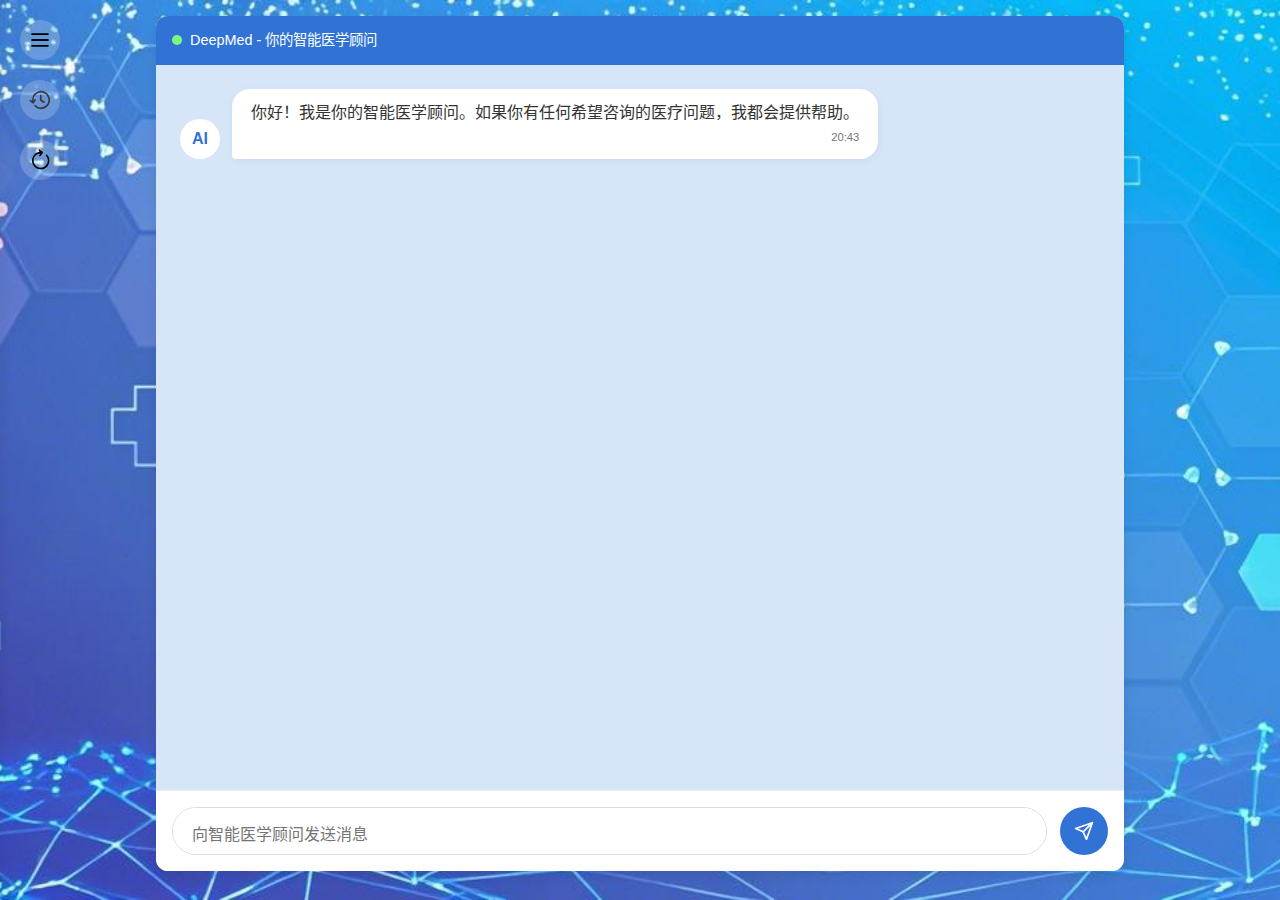
<file: ChatMate-main/templates/index.html>
<!DOCTYPE html>
<html lang="zh-CN">
<head>
    <meta charset="UTF-8">
    <meta name="viewport" content="width=device-width, initial-scale=1.0">
    <title>DeepMed - 智能医学顾问</title>
    <link rel="stylesheet" type="text/css" href="../static/styles.css">
</head>
<body>
    <!-- 侧边栏 -->
    <div class="sidebar" id="sidebar">
        <div class="sidebar-header">
            <div class="sidebar-title">历史对话</div>
            <button class="close-sidebar" id="close-sidebar">&times;</button>
        </div>
        <div class="history-list" id="history-list">
            <!-- 历史对话将通过JavaScript动态添加 -->
        </div>
        <div class="sidebar-footer">
            <button class="new-chat-btn" id="new-chat-btn">开始新对话</button>
            <!-- <button class="settings-btn" id="settings-btn">设置</button> -->
        </div>
    </div>

    <!-- 设置弹窗 -->
    <div class="settings-modal" id="settings-modal">
        <div class="settings-content">
            <div class="settings-header">
                <h3 class="settings-title">API 设置</h3>
                <button class="close-settings" id="close-settings">&times;</button>
            </div>
            <form class="settings-form" id="settings-form">
                <div class="form-group">
                    <label for="api-url" class="form-label">API 地址</label>
                    <input type="text" id="api-url" class="form-input" placeholder="https://api.example.com/v1">
                </div>
                <div class="form-group">
                    <label for="api-key" class="form-label">API 密钥</label>
                    <input type="password" id="api-key" class="form-input" placeholder="输入您的API密钥">
                </div>
                <div class="form-group">
                    <label for="model-name" class="form-label">模型名称</label>
                    <input type="text" id="model-name" class="form-input" placeholder="gpt-4o-mini">
                </div>
            </form>
            <div class="settings-footer">
                <button type="button" class="btn btn-secondary" id="clear-settings">清除</button>
                <button type="button" class="btn btn-primary" id="save-settings">保存</button>
            </div>
        </div>
    </div>

    <!-- 侧边栏遮罩 -->
    <div class="sidebar-overlay" id="sidebar-overlay"></div>

    <!-- 主内容区域 -->
    <div class="main-content" id="main-content">
        <!-- <header>
            <button class="menu-btn" id="menu-btn">☰</button>
            <div class="header-content"> -->
                <!-- <h1>Soul Chat</h1> -->
                <!-- <p class="subtitle">心灵对话空间 - 倾听你的心声</p>
            </div> -->
            <!-- 占位保持对称 -->
            <!-- <div style="width: 40px;"></div>
        </header> -->

        <button class="menu-btn" id="settings-btn">
            <img src="../static/logo/a-more2.svg" alt="更多" width="24" height="24">
        </button>
        <button class="menu-btn" id="menu-btn" style="top: 80px;">
            <img src="../static/logo/lishijilu.svg" alt="历史记录" width="24" height="24">
        </button>
        <button class="menu-btn" id="clear-history-btn" style="top: 140px;">
            <img src="../static/logo/shuaxin.svg" alt="刷新" width="24" height="24">
        </button>

        <main>
            <div class="chat-container">
                <div class="chat-header">
                    <div class="status"></div>
                    <span>DeepMed - 你的智能医学顾问</span>
                </div>

                <div class="chat-messages" id="chat-messages">
                    <div class="message-container bot">
                        <div class="avatar bot-avatar">AI</div>
                        <div class="message bot-message">
                            你好！我是你的智能医学顾问。如果你有任何希望咨询的医疗问题，我都会提供帮助。
                            <div class="message-time">刚刚</div>
                        </div>
                    </div>
                </div>

                <div class="typing-indicator" id="typing-indicator">
                    <div class="typing-dot"></div>
                    <div class="typing-dot"></div>
                    <div class="typing-dot"></div>
                </div>

                <div class="input-area">
                    <textarea class="message-input" id="message-input" placeholder="向智能医学顾问发送消息" rows="1"></textarea>
                    <button class="send-button" id="send-button">
                        <svg class="send-icon" viewBox="0 0 24 24" fill="none" xmlns="http://www.w3.org/2000/svg">
                            <path d="M22 2L11 13" stroke="currentColor" stroke-width="2" stroke-linecap="round" stroke-linejoin="round"/>
                            <path d="M22 2L15 22L11 13L2 9L22 2Z" stroke="currentColor" stroke-width="2" stroke-linecap="round" stroke-linejoin="round"/>
                        </svg>
                    </button>
                </div>
            </div>
        </main>

    </div>
    <script src="../static/scripts.js"></script>
</body>
</html>
</file>
<file: ChatMate-main/static/styles.css>
:root {
    --primary-color: #3173d5;
    --secondary-color: #f0f6ff;
    --text-color: #333;
    --light-text: #777;
    --bg-color: #fefefe;
    --chat-bg: #d7e5f9;
    --user-bubble: #eff6ff;
    --bot-bubble: #ffffff;
    --reasoner-bubble: #eeeeee;
    --shadow: 0 4px 12px rgba(0, 0, 0, 0.08);
    --sidebar-width: 280px;
}

* {
    margin: 0;
    padding: 0;
    box-sizing: border-box;
    font-family: 'Segoe UI', 'PingFang SC', 'Microsoft YaHei', sans-serif;
}

body {
    background-color: var(--bg-color);
    color: var(--text-color);
    line-height: 1.6;
    min-height: 100vh;
    display: flex;
    overflow-x: hidden;
}

/* 侧边栏样式 */
.sidebar {
    width: var(--sidebar-width);
    background-color: white;
    box-shadow: 2px 0 10px rgba(0, 0, 0, 0.05);
    height: 100vh;
    position: fixed;
    left: 0;
    top: 0;
    z-index: 100;
    transform: translateX(-100%);
    transition: transform 0.3s ease;
    display: flex;
    flex-direction: column;
}

.sidebar.active {
    transform: translateX(0);
}

.sidebar-header {
    padding: 1.2rem;
    border-bottom: 1px solid #eee;
    display: flex;
    justify-content: space-between;
    align-items: center;
}

.sidebar-title {
    font-size: 1.1rem;
    font-weight: 600;
    color: var(--primary-color);
}

.close-sidebar {
    background: none;
    border: none;
    font-size: 1.2rem;
    cursor: pointer;
    color: var(--light-text);
}

.history-list {
    flex: 1;
    overflow-y: auto;
    padding: 0.5rem 0;
}

.history-item {
    padding: 0.8rem 1.2rem;
    cursor: pointer;
    transition: background-color 0.2s;
    border-left: 3px solid transparent;
}

.history-item:hover {
    background-color: var(--secondary-color);
}

.history-item.active {
    background-color: var(--secondary-color);
    border-left-color: var(--primary-color);
}

.history-item-title {
    font-weight: 500;
    margin-bottom: 0.3rem;
    white-space: nowrap;
    overflow: hidden;
    text-overflow: ellipsis;
}

.history-item-preview {
    font-size: 0.8rem;
    color: var(--light-text);
    white-space: nowrap;
    overflow: hidden;
    text-overflow: ellipsis;
}

.sidebar-footer {
    padding: 1rem;
    border-top: 1px solid #eee;
    text-align: center;
}

.new-chat-btn {
    background-color: var(--primary-color);
    color: white;
    border: none;
    padding: 0.6rem 1rem;
    border-radius: 4px;
    width: 100%;
    cursor: pointer;
    font-weight: 500;
    transition: background-color 0.2s;
}

.new-chat-btn:hover {
    background-color: #3680da;
}

/* 主内容区域 */
.main-content {
    background-image: url('../static/bg.png');
    background-size: cover;
    background-position: center;
    flex: 1;
    display: flex;
    flex-direction: column;
    transition: margin-left 0.3s ease;
    max-height: 100vh;
    height: 100vh;  /* 添加明确高度 */
    overflow: hidden;  /* 防止内容溢出 */
}

.sidebar-overlay {
    position: fixed;
    top: 0;
    left: 0;
    right: 0;
    bottom: 0;
    background-color: rgba(0, 0, 0, 0.3);
    z-index: 99;
    opacity: 0;
    pointer-events: none;
    transition: opacity 0.3s ease;
}

.sidebar-overlay.active {
    opacity: 1;
    pointer-events: all;
}

header {
    background: linear-gradient(135deg, var(--primary-color), #3173d5);
    color: white;
    padding: 1rem 1.5rem;
    text-align: center;
    box-shadow: var(--shadow);
    position: relative;
    z-index: 10;
    display: flex;
    justify-content: space-between;
    align-items: center;
}

.header-content {
    flex: 1;
}

h1 {
    font-size: 1.8rem;
    font-weight: 600;
    margin-bottom: 0.3rem;
}

.subtitle {
    font-size: 1.8rem;
    opacity: 0.9;
    font-weight: 300;
}

.menu-btn {
    position: fixed;
    top: 20px;
    left: 20px;
    background: rgba(255, 255, 255, 0.2);  /* 改为半透明背景 */
    border: none;
    color: lightgray;
    font-size: 1.5rem;
    cursor: pointer;
    display: flex;
    align-items: center;
    justify-content: center;
    width: 40px;
    height: 40px;
    border-radius: 50%;
    transition: background-color 0.2s;
    z-index: 50;
}

/* .menu-btn:hover {
    background-color: rgba(255, 255, 255, 0.4);
} */

.menu-btn:hover {
    background-color: #eeeeee;  /* 使用主题紫色 var(--secondary-color); */
    color: gray;  /* 文字颜色改为白色 */
}

main {
    flex: 1;
    display: flex;
    flex-direction: column;
    max-width: 1000px;
    margin: 0 auto;
    width: 100%;
    padding: 1rem;
}

.chat-container {
    flex: 1;
    display: flex;
    flex-direction: column;
    background-color: var(--chat-bg);
    border-radius: 12px;
    overflow: hidden;
    box-shadow: var(--shadow);
    margin-bottom: 1rem;
    height: 95vh;  /* 明确指定高度 */
    min-height: 95vh;  /* 防止内容撑大 */
    max-height: 95vh;  /* 防止内容撑大 */
}

.chat-header {
    background-color: var(--primary-color);
    color: white;
    padding: 0.8rem 1rem;
    font-size: 0.9rem;
    display: flex;
    align-items: center;
}

.clear-history-btn {
    background: none;
    border: none;
    color: white;
    font-size: 0.8rem;
    cursor: pointer;
    padding: 0.3rem 0.6rem;
    border-radius: 4px;
    transition: background-color 0.2s;
}

.clear-history-btn:hover {
    background-color: rgba(255, 255, 255, 0.2);
}

.chat-header .status {
    width: 10px;
    height: 10px;
    background-color: #7ef77e;
    border-radius: 50%;
    margin-right: 8px;
}

.chat-messages {
    flex: 1;
    padding: 1.5rem;
    overflow-y: auto;
    display: flex;
    flex-direction: column;
    gap: 1.2rem;
    /* height: calc(100% - 120px); */
    height: 100%;  /* 使用100%而不是calc */
    min-height: 0;  /* 关键修复 - 允许flex子元素缩小 */
    max-height: 100%;  /* 防止内容撑大 */
}

.message-container {
    display: flex;
    gap: 12px;
    max-width: 90%;
}

.message-container.user {
    align-self: flex-end;
    flex-direction: row-reverse;
}

.avatar {
    width: 40px;
    height: 40px;
    border-radius: 50%;
    object-fit: cover;
    flex-shrink: 0;
    align-self: flex-end;
}

.user-avatar {
    background-color: #ffffff;
    display: flex;
    align-items: center;
    justify-content: center;
    color: #3173d5;
    font-weight: bold;
}

.bot-avatar {
    background-color: #ffffff;
    display: flex;
    align-items: center;
    justify-content: center;
    color: #3173d5;
    font-weight: bold;
}

.reasoner-avatar {
    background-color: #ffffff;
    display: flex;
    align-items: center;
    justify-content: center;
    color: #777777;
    font-weight: bold;
}

.message {
    max-width: 90%;
    padding: 0.8rem 1.2rem;
    border-radius: 18px;
    line-height: 1.5;
    position: relative;
    animation: fadeIn 0.3s ease-out;
    word-break: break-word;
}

.sidebar-footer {
    padding: 1rem;
    border-top: 1px solid #eee;
    text-align: center;
    display: flex;
    flex-direction: column;
    gap: 0.8rem;
}

.settings-btn {
    background-color: #f5f0ff;
    color: var(--primary-color);
    border: 1px solid var(--primary-color);
    padding: 0.6rem 1rem;
    border-radius: 4px;
    width: 100%;
    cursor: pointer;
    font-weight: 500;
    transition: all 0.2s;
}

.settings-btn:hover {
    background-color: var(--primary-color);
    color: white;
}

/* 设置弹窗样式 */
.settings-modal {
    position: fixed;
    top: 0;
    left: 0;
    right: 0;
    bottom: 0;
    background-color: rgba(0, 0, 0, 0.5);
    display: flex;
    align-items: center;
    justify-content: center;
    z-index: 1000;
    opacity: 0;
    pointer-events: none;
    transition: opacity 0.3s ease;
}

.settings-modal.active {
    opacity: 1;
    pointer-events: all;
}

.settings-content {
    background-color: white;
    border-radius: 12px;
    width: 90%;
    max-width: 500px;
    padding: 1.5rem;
    box-shadow: 0 4px 20px rgba(0, 0, 0, 0.15);
    transform: translateY(20px);
    transition: transform 0.3s ease;
}

.settings-modal.active .settings-content {
    transform: translateY(0);
}

.settings-header {
    display: flex;
    justify-content: space-between;
    align-items: center;
    margin-bottom: 1.5rem;
}

.settings-title {
    font-size: 1.2rem;
    font-weight: 600;
    color: var(--primary-color);
}

.close-settings {
    background: none;
    border: none;
    font-size: 1.5rem;
    cursor: pointer;
    color: var(--light-text);
}

.settings-form {
    display: flex;
    flex-direction: column;
    gap: 1.2rem;
}

.form-group {
    display: flex;
    flex-direction: column;
    gap: 0.5rem;
}

.form-label {
    font-size: 0.9rem;
    color: var(--text-color);
    font-weight: 500;
}

.form-input {
    padding: 0.8rem;
    border: 1px solid #ddd;
    border-radius: 8px;
    font-size: 0.95rem;
    transition: border 0.2s;
}

.form-input:focus {
    border-color: var(--primary-color);
    outline: none;
}

.settings-footer {
    display: flex;
    justify-content: flex-end;
    gap: 0.8rem;
    margin-top: 1.5rem;
}

.btn {
    padding: 0.6rem 1.2rem;
    border-radius: 6px;
    font-weight: 500;
    cursor: pointer;
    transition: all 0.2s;
}

.btn-secondary {
    background-color: #f5f5f5;
    color: var(--text-color);
    border: 1px solid #ddd;
}

.btn-secondary:hover {
    background-color: #eee;
}

.btn-primary {
    background-color: var(--primary-color);
    color: white;
    border: none;
}

.btn-primary:hover {
    background-color: #3680da;
}

@keyframes fadeIn {
    from {
        opacity: 0;
        transform: translateY(10px);
    }
    to {
        opacity: 1;
        transform: translateY(0);
    }
}

.user-message {
    background-color: var(--user-bubble);
    color: var(--text-color);
    border-bottom-right-radius: 4px;
}

.bot-message {
    background-color: var(--bot-bubble);
    box-shadow: 0 2px 8px rgba(0, 0, 0, 0.05);
    border-bottom-left-radius: 4px;
}

.reasoner-message {
    background-color: var(--reasoner-bubble);
    box-shadow: 0 2px 8px rgba(0, 0, 0, 0.05);
    border-bottom-left-radius: 4px;
}

.message-time {
    font-size: 0.7rem;
    color: var(--light-text);
    margin-top: 4px;
    text-align: right;
}

.input-area {
    display: flex;
    gap: 0.8rem;
    padding: 1rem;
    background-color: white;
    border-top: 1px solid #eee;
}

.message-input {
    flex: 1;
    padding: 0.8rem 1.2rem;
    border: 1px solid #ddd;
    border-radius: 24px;
    font-size: 1rem;
    outline: none;
    transition: border 0.2s;
    resize: none;
    max-height: 120px;
}

.message-input:focus {
    border-color: var(--primary-color);
}

.send-button {
    background-color: var(--primary-color);
    color: white;
    border: none;
    width: 48px;
    height: 48px;
    border-radius: 50%;
    display: flex;
    align-items: center;
    justify-content: center;
    cursor: pointer;
    transition: transform 0.2s, background-color 0.2s;
}

.send-button:hover {
    background-color: #3680da;
    transform: scale(1.05);
}

.send-button:active {
    transform: scale(0.98);
}

.send-icon {
    width: 20px;
    height: 20px;
}

.typing-indicator {
    display: flex;
    align-items: center;
    gap: 4px;
    padding: 0.8rem 1.2rem;
    background-color: var(--bot-bubble);
    border-radius: 18px;
    align-self: flex-start;
    margin-bottom: 1rem;
    box-shadow: 0 2px 8px rgba(0, 0, 0, 0.05);
    display: none;
}

.typing-dot {
    width: 8px;
    height: 8px;
    background-color: var(--light-text);
    border-radius: 50%;
    animation: typingAnimation 1.4s infinite ease-in-out;
}

.typing-dot:nth-child(1) {
    animation-delay: 0s;
}

.typing-dot:nth-child(2) {
    animation-delay: 0.2s;
}

.typing-dot:nth-child(3) {
    animation-delay: 0.4s;
}

@keyframes typingAnimation {
    0%, 60%, 100% {
        transform: translateY(0);
        opacity: 0.6;
    }
    30% {
        transform: translateY(-5px);
        opacity: 1;
    }
}

footer {
    text-align: center;
    padding: 1rem;
    color: var(--light-text);
    font-size: 0.8rem;
}

@media (max-width: 768px) {
    .sidebar {
        width: 85%;
    }

    .chat-container {
        height: 75vh;
    }

    .chat-messages {
        padding: 1rem;
    }

    .message {
        max-width: calc(100% - 52px);
    }
}
</file>
